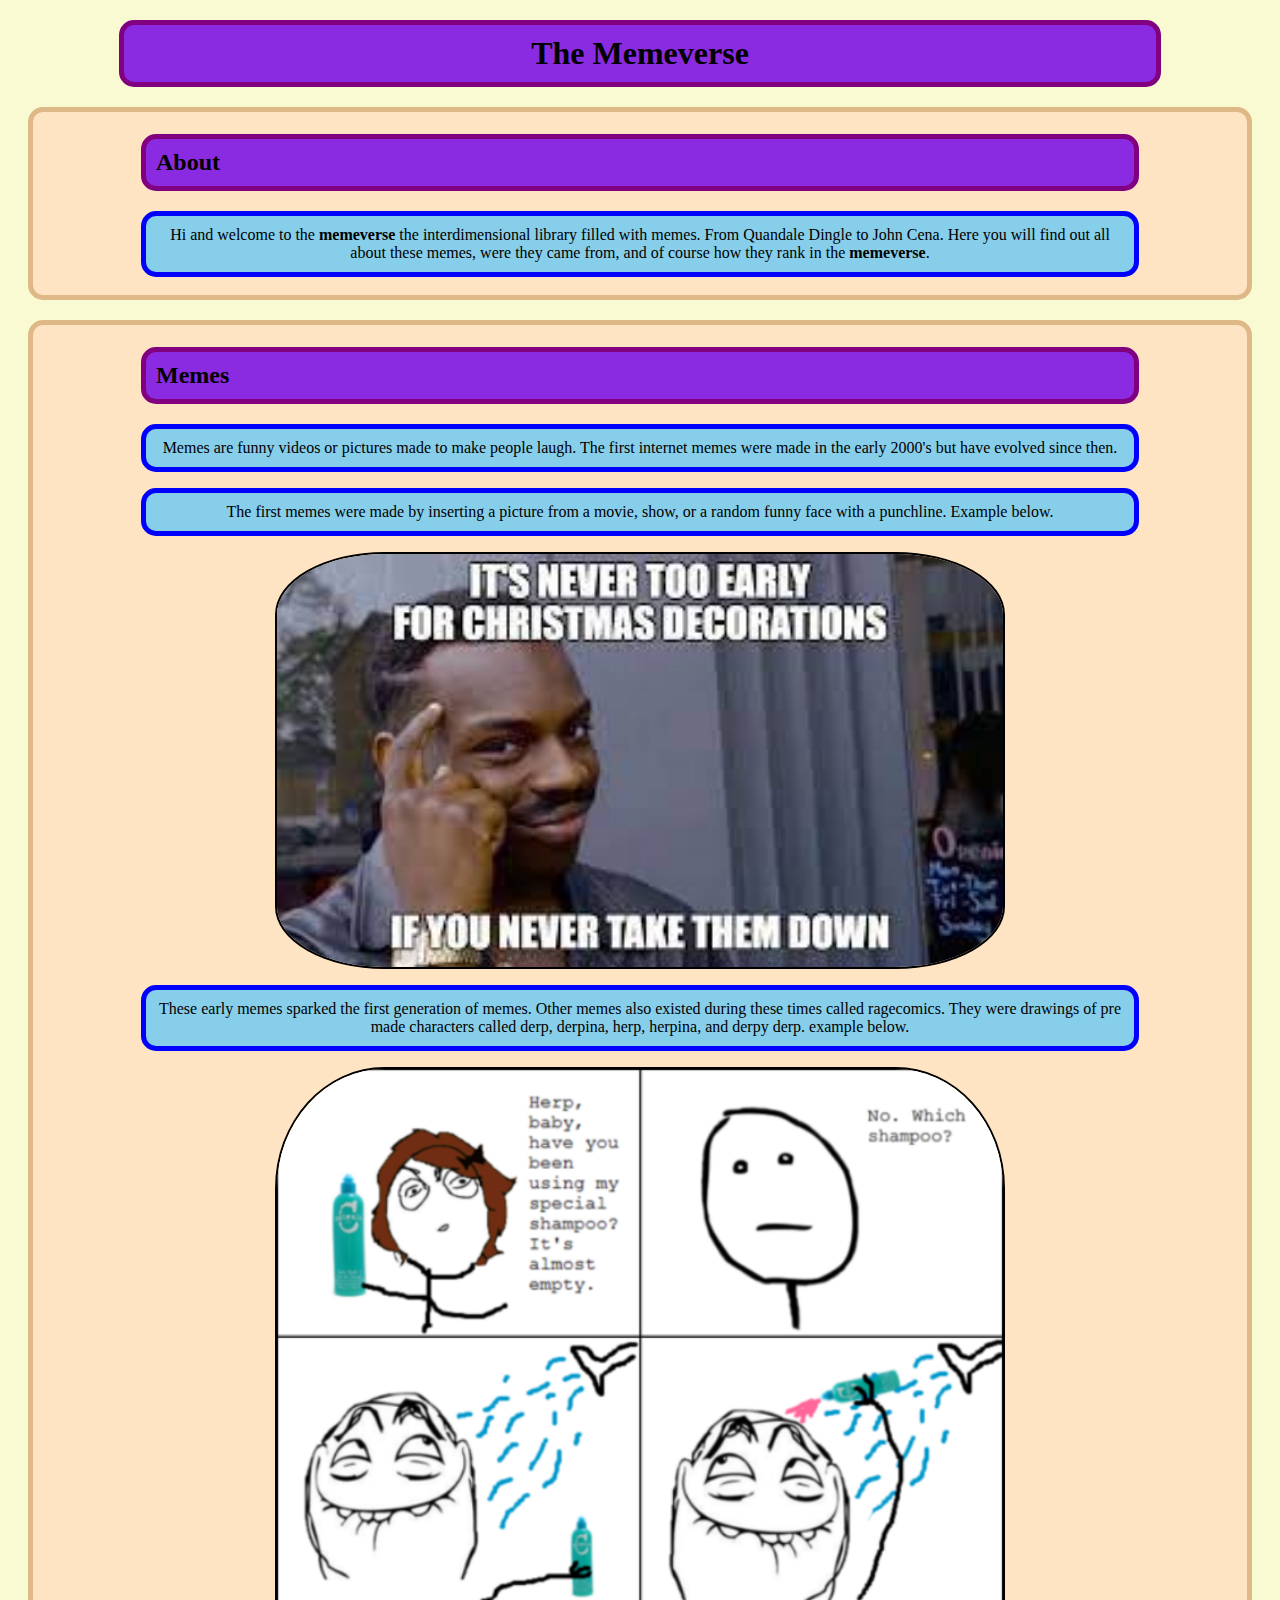
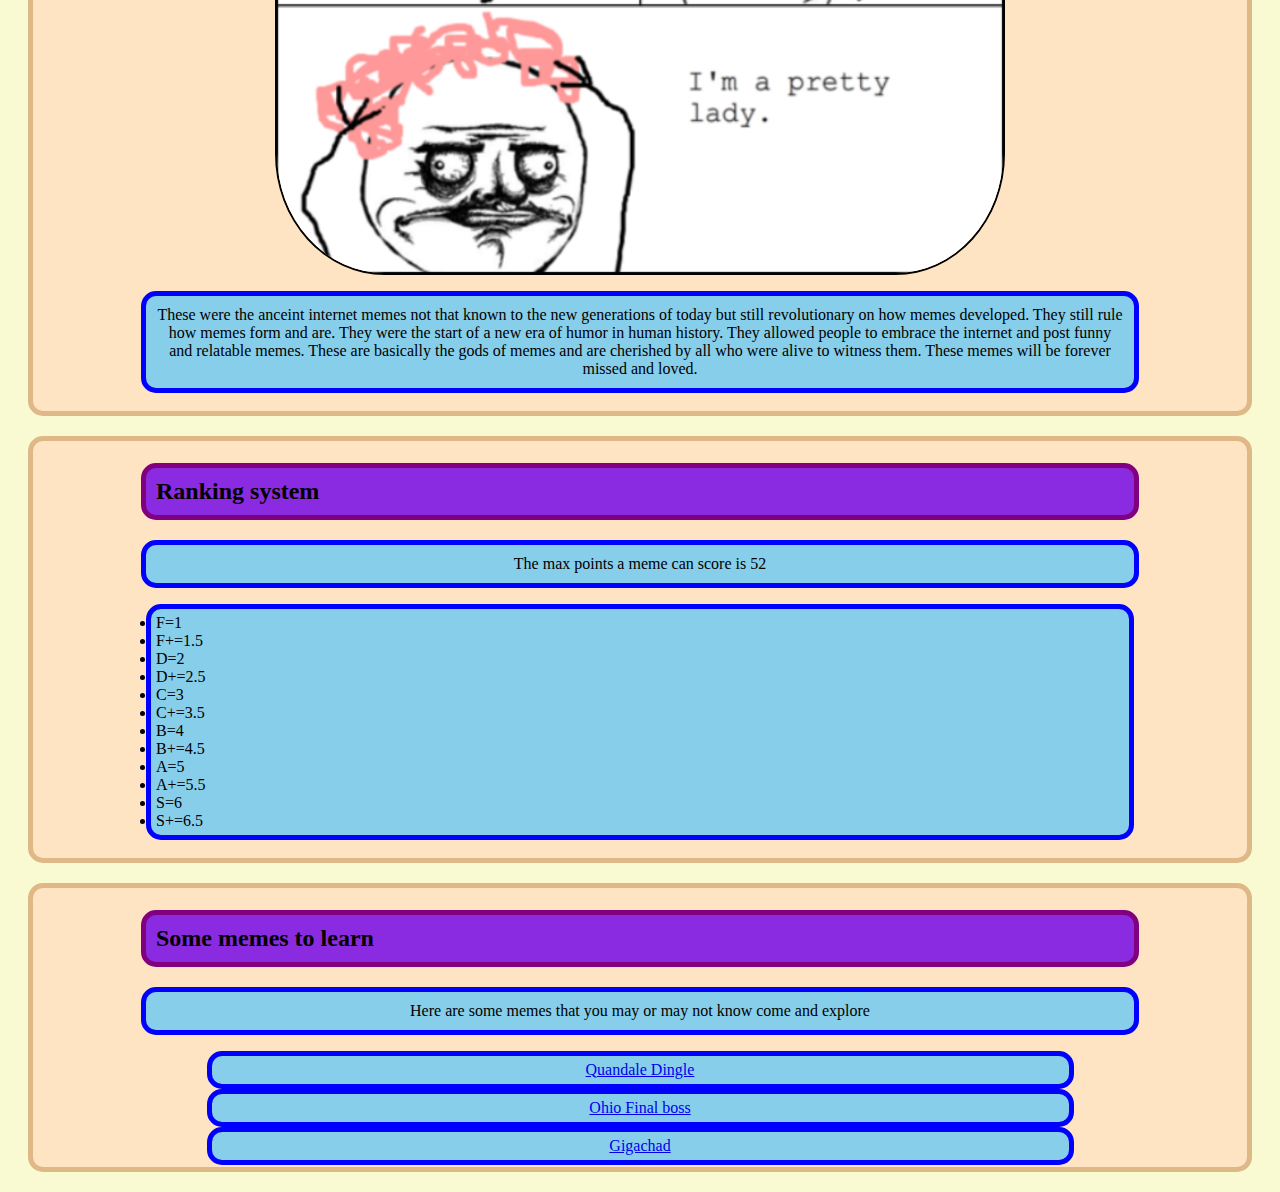
<file: index.html>
<!DOCTYPE html>
<html lang="en">
<head>
  <meta charset="UTF-8">
  <meta http-equiv="X-UA-Compatible" content="IE=edge">
  <meta name="viewport" content="width=device-width, initial-scale=1.0">
  <link rel="stylesheet" href="index.css">
  <title>The Memeverse</title>
</head>
<body>
  <section>
    <h1>The Memeverse</h1>
  <div><h2>About</h2>
  <p>Hi and welcome to the <b>memeverse</b> the interdimensional library filled with memes.
  From Quandale Dingle to John Cena. Here you will find out all about these memes, were they
   came from, and of course how they rank in the <b>memeverse</b>.</p>
</div>
   <div><h2>Memes</h2>
   <p>Memes are funny videos or pictures made to make people laugh. The first internet memes were made in the early 2000's but have evolved since then.</p>
   <p>The first memes were made by inserting a picture from a movie, show, or a random funny face with a punchline. Example below.</p>
   <img src="memeexample.jpg">
   <p>These early memes sparked the first generation of memes. Other memes also existed during these times called ragecomics.
     They were drawings of pre made characters called derp, derpina, herp, herpina, and derpy derp. example below.</p>
     <img src="saopy.jpg">
     <p>These were the anceint internet memes not that known to the new generations of today but still revolutionary on how memes developed.
      They still rule how memes form and are. They were the start of a new era of humor in human history. They allowed people to embrace the internet
      and post funny and relatable memes. These are basically the gods of memes and are cherished by all who were alive to witness them. These memes
      will be forever missed and loved.
     </p>
</div>
<div>
  <h2>Ranking system</h2>
  <p>The max points a meme can score is 52</p>
  <ul>
    <li>F=1</li>
    <li>F+=1.5</li>
    <li>D=2</li>
    <li>D+=2.5</li>
    <li>C=3</li>
    <li>C+=3.5</li>
    <li>B=4</li>
    <li>B+=4.5</li>
    <li>A=5</li>
    <li>A+=5.5</li>
    <li>S=6</li>
    <li>S+=6.5</li>
  </ul>
</div>
<div>
  <h2>Some memes to learn</h2>
  <p>Here are some memes that you may or may not know come and explore</p>
  <a href="quandle-dingle.html">Quandale Dingle</a>
  <a href="Ohio-Final-Boss.html">Ohio Final boss</a>
  <a href="Gigachad.html">Gigachad</a>

</div>
  </section>
  
  
</body>
</html>
</file>
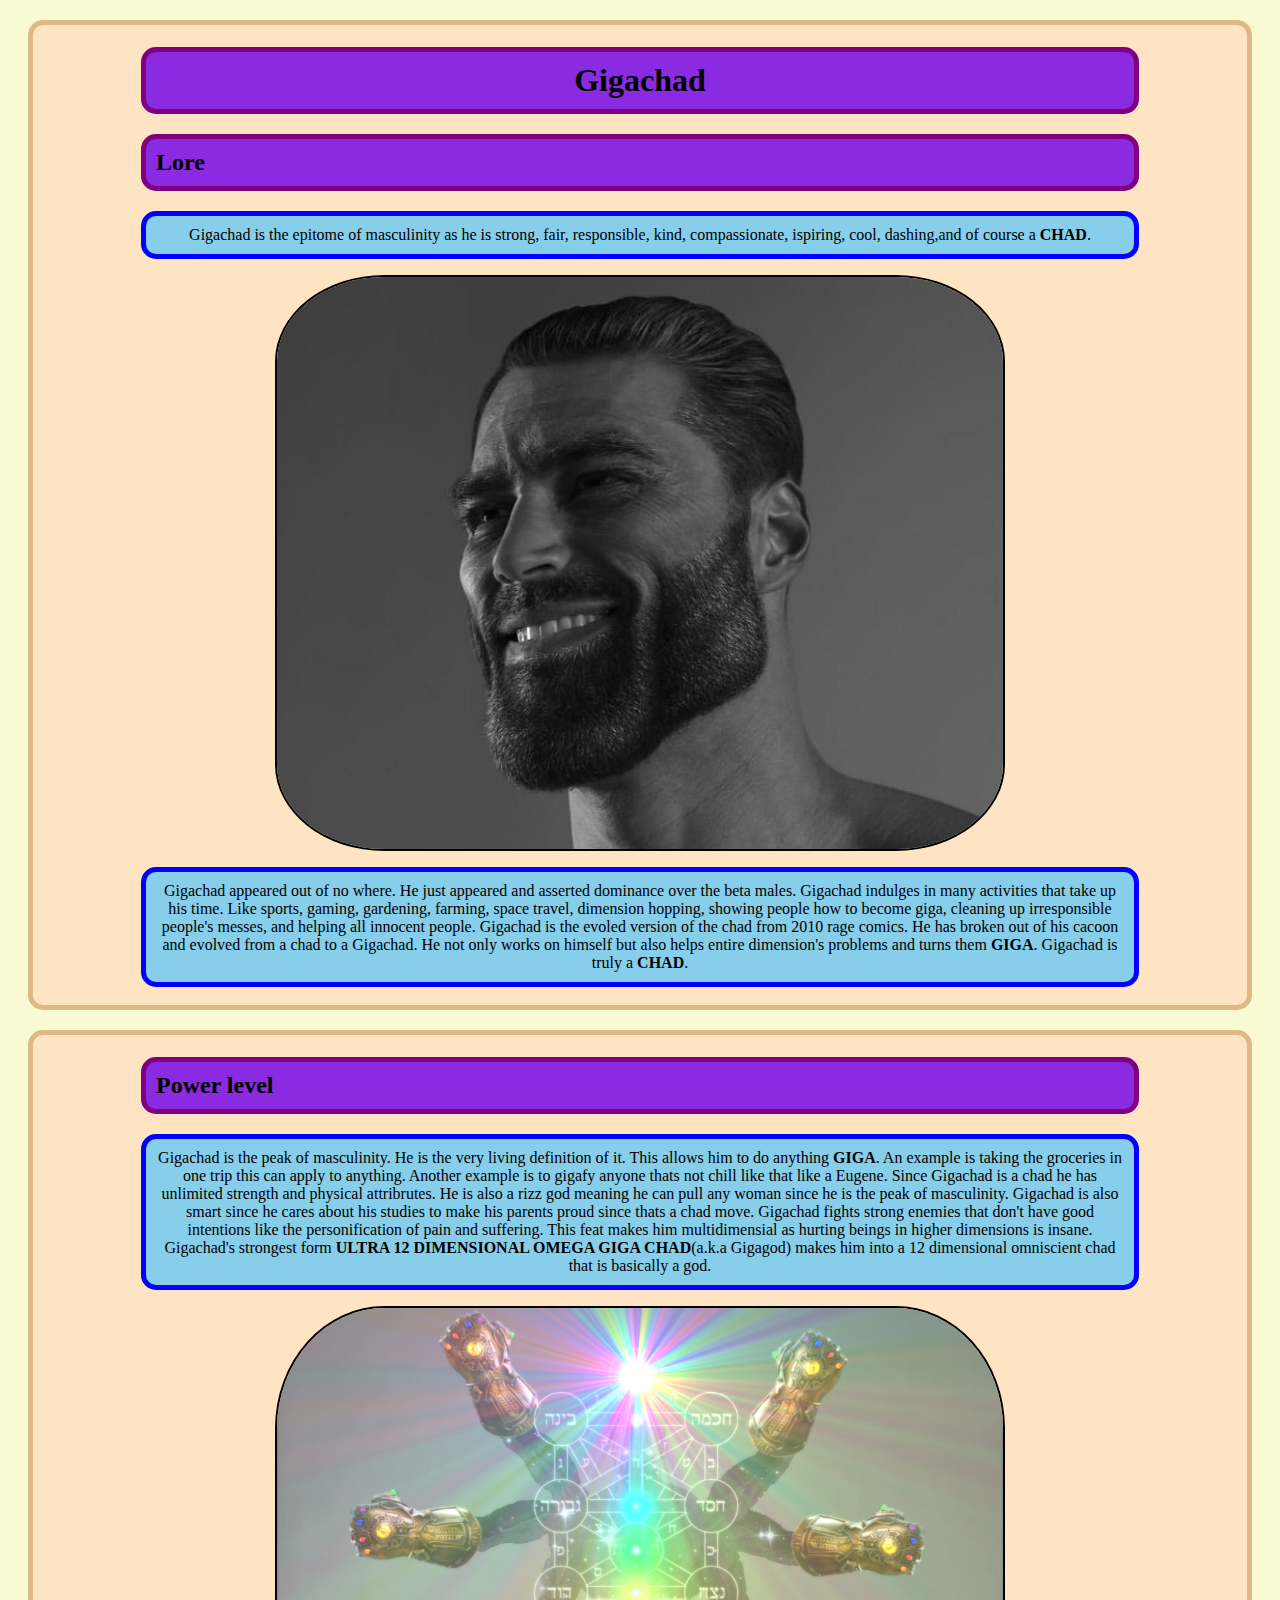
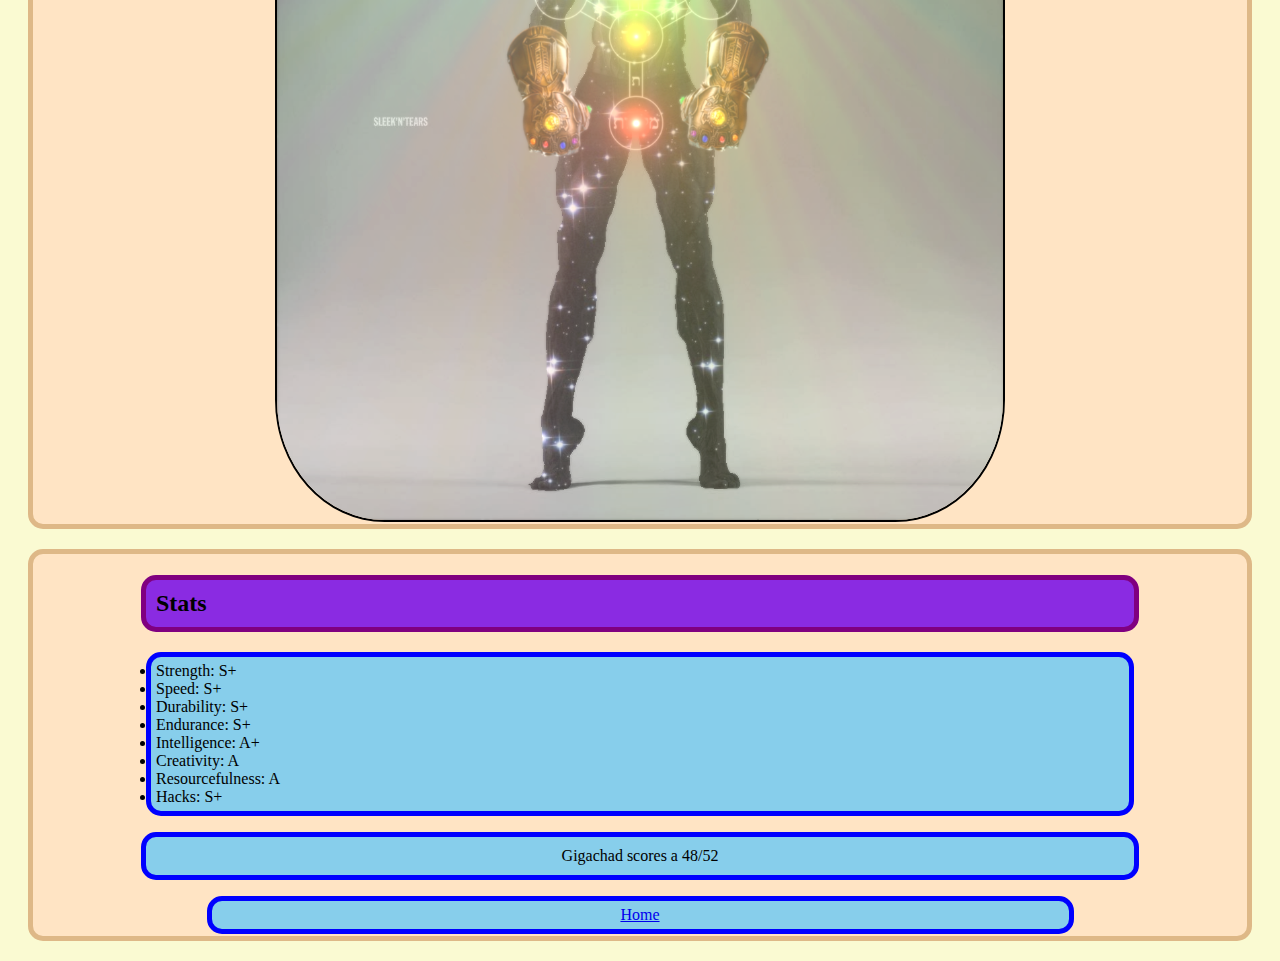
<file: Gigachad.html>
<!DOCTYPE html>
<html lang="en">
<head>
  <meta charset="UTF-8">
  <meta http-equiv="X-UA-Compatible" content="IE=edge">
  <meta name="viewport" content="width=device-width, initial-scale=1.0">
  <link rel="stylesheet" href="index.css">
  <title>Gigachad</title>
</head>
<body>
  <section>
    <div>
      <h1>Gigachad</h1>
      <h2>Lore</h2>
      <p>Gigachad is the epitome of masculinity as he is strong, fair, responsible, kind, compassionate, ispiring, cool, dashing,and of course a <b>CHAD</b>.</p>
      <img src="gigachad.jpg">
      <p>Gigachad appeared out of no where. He just appeared and asserted dominance over the beta males.
        Gigachad indulges in many activities that take up his time. Like sports, gaming, gardening, farming,
         space travel, dimension hopping, showing people how to become giga, cleaning up irresponsible people's
         messes, and helping all innocent people. Gigachad is the evoled version of the chad from 2010 rage comics.
         He has broken out of his cacoon and evolved from a chad to a Gigachad. He not only works on himself but
         also helps entire dimension's problems and turns them <b>GIGA</b>. Gigachad is truly a <b>CHAD</b>.
      </p>
    </div>
    <div>
      <h2>Power level</h2>
      <p>Gigachad is the peak of masculinity. He is the very living definition of it. This allows him to do anything
        <b>GIGA</b>. An example is taking the groceries in one trip this can apply to anything. Another example is to gigafy
        anyone thats not chill like that like a Eugene. Since Gigachad is a chad he has unlimited strength and physical
        attribrutes. He is also a rizz god meaning he can pull any woman since he is the peak of masculinity. Gigachad is also smart
        since he cares about his studies to make his parents proud since thats a chad move. Gigachad fights strong enemies that
        don't have good intentions like the personification of pain and suffering. This feat makes him multidimensial as hurting
        beings in higher dimensions is insane. Gigachad's strongest form <b>ULTRA 12 DIMENSIONAL OMEGA GIGA CHAD</b>(a.k.a Gigagod) 
        makes him into a 12 dimensional omniscient chad that is basically a god.

        
      </p>
      <img src="Gigagod.png">
    </div>
    <div>
      <h2>Stats</h2>
      <ul>
        <li>Strength: S+</li>
        <li>Speed: S+</li>
        <li>Durability: S+</li>
        <li>Endurance: S+</li>
        <li>Intelligence: A+</li>
        <li>Creativity: A</li>
        <li>Resourcefulness: A</li>
        <li>Hacks: S+</li>
      </ul>
      <p>Gigachad scores a 48/52</p>
      <a href="index.html">Home</a>
    </div>
  </section>

  
</body>
</html>
</file>
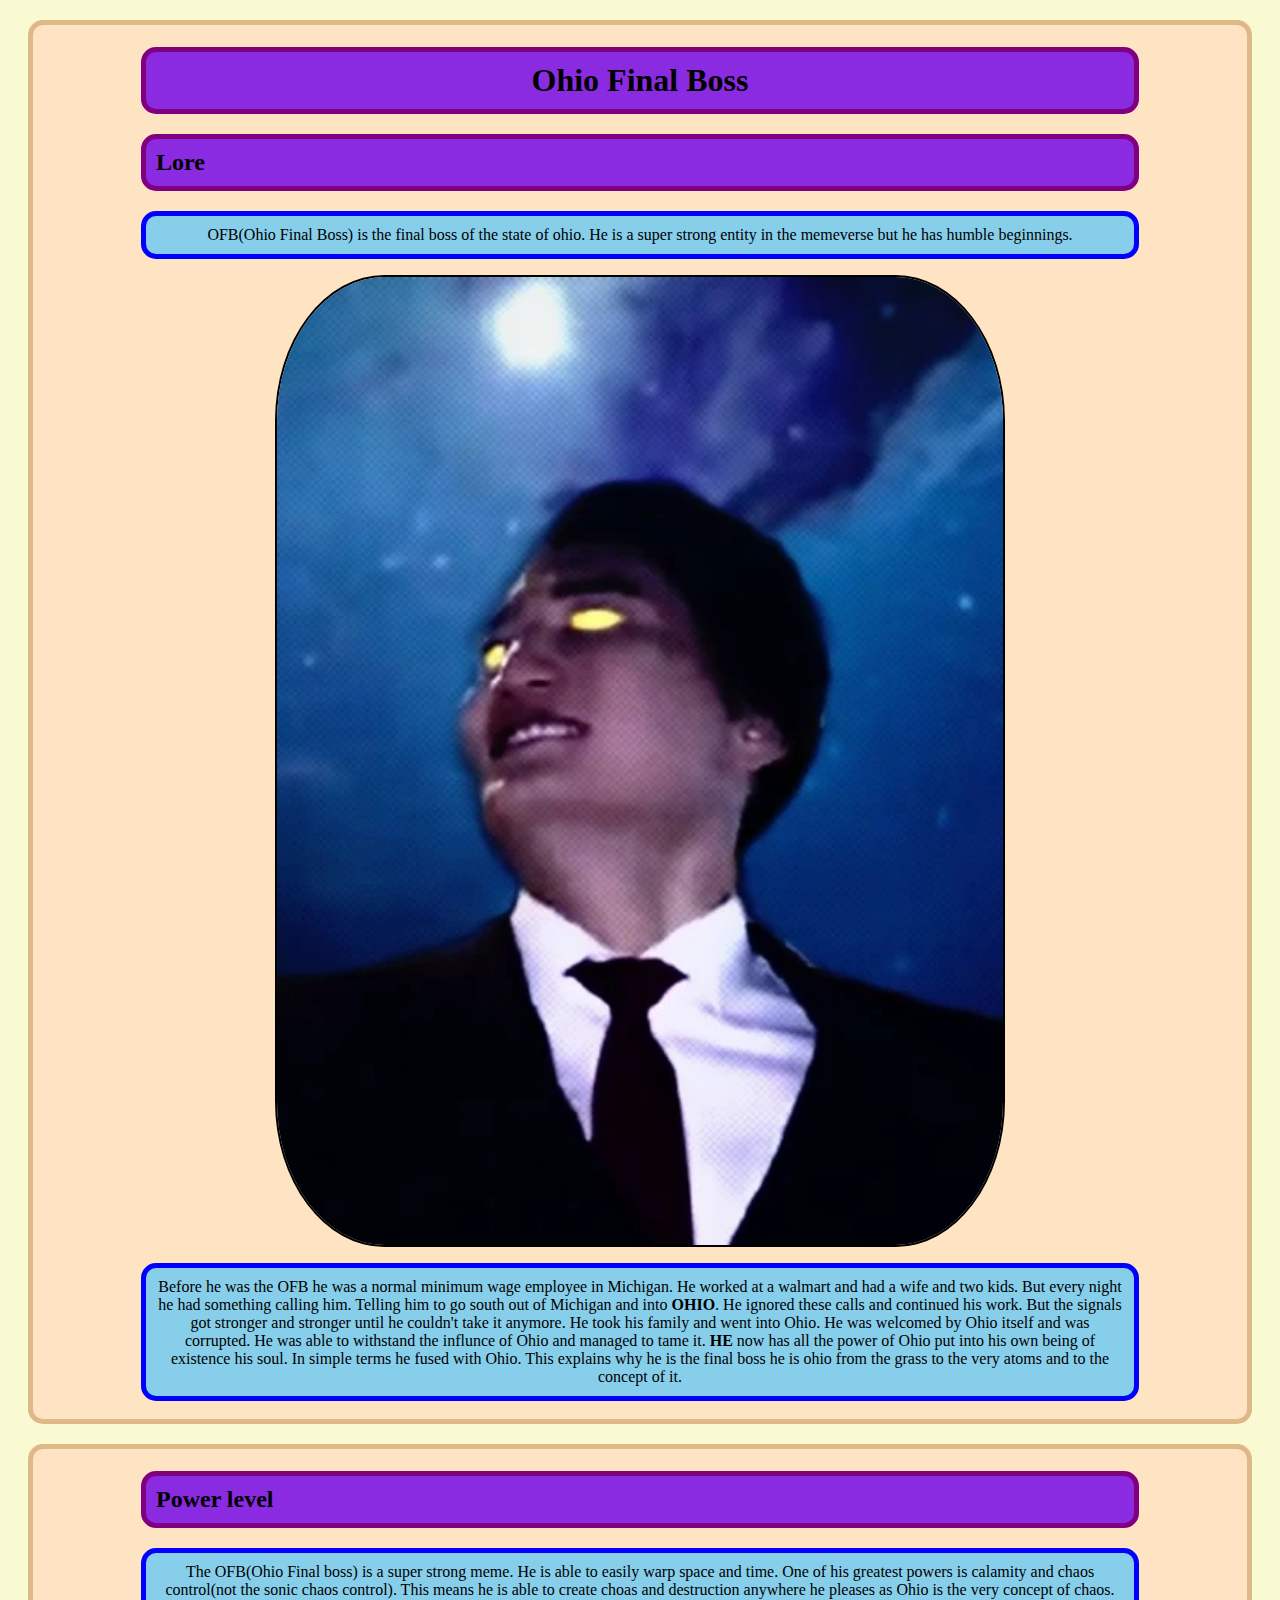
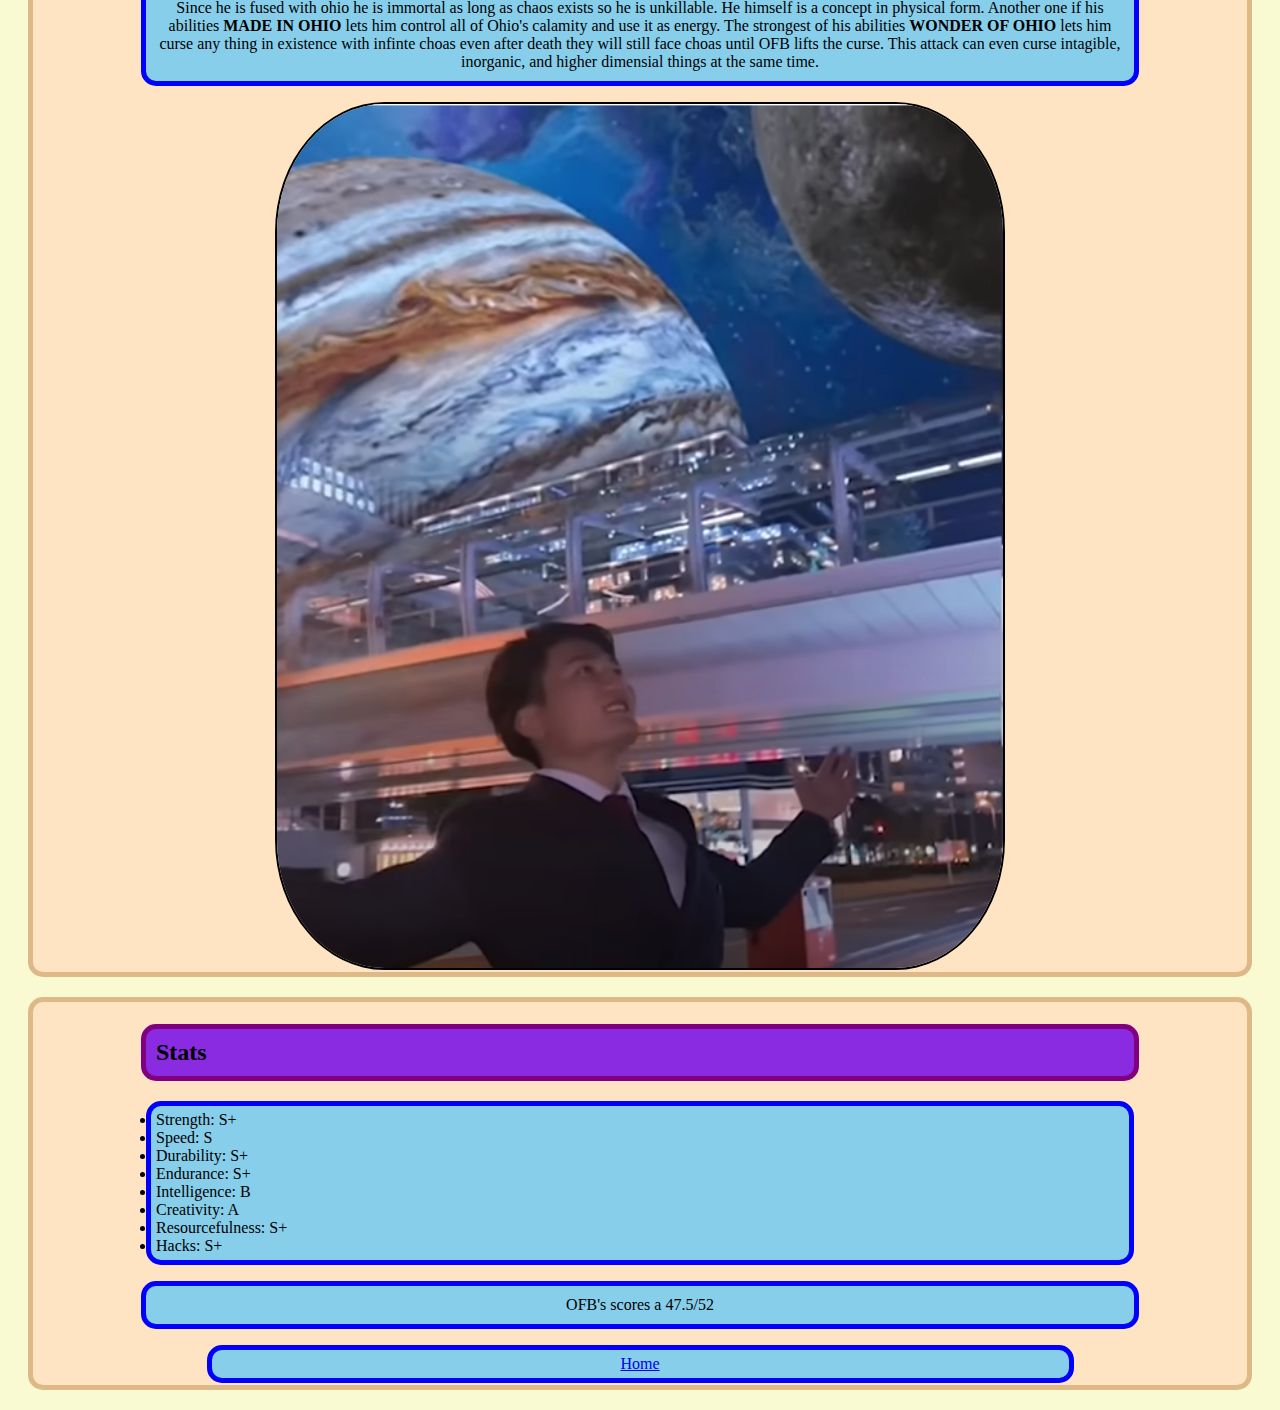
<file: Ohio-Final-Boss.html>
<!DOCTYPE html>
<html lang="en">
<head>
  <meta charset="UTF-8">
  <meta http-equiv="X-UA-Compatible" content="IE=edge">
  <meta name="viewport" content="width=device-width, initial-scale=1.0">
  <link rel="stylesheet" href="index.css">
  <title>Ohio Final Boss</title>
</head>
<body>
  <section>
    <div>
     <h1>Ohio Final Boss</h1>
      <h2>Lore</h2>
      <p>OFB(Ohio Final Boss) is the final boss of the state of ohio. He is a super strong entity in the memeverse
        but he has humble beginnings.</p>
        <img src="Ohio_Final_boss.jpg">
        <p>Before he was the OFB he was a normal minimum wage employee in Michigan.
        He worked at a walmart and had a wife and two kids. But every night he had something calling him.
        Telling him to go south out of Michigan and into <b>OHIO</b>. He ignored these calls and continued his work.
        But the signals got stronger and stronger until he couldn't take it anymore. He took his family and went into Ohio.
        He was welcomed by Ohio itself and was corrupted. He was able to withstand the influnce of Ohio and managed to tame it.
        <b>HE</b> now has all the power of Ohio put into his own being of existence his soul. In simple terms he fused with Ohio.
        This explains why he is the final boss he is ohio from the grass to the very atoms and to the concept of it.
        
</p> 
    </div>
    <div>
      <h2>Power level</h2>
      <p>The OFB(Ohio Final boss) is a super strong meme. He is able to easily warp space and time.
        One of his greatest powers is calamity and chaos control(not the sonic chaos control).
        This means he is able to create choas and destruction anywhere he pleases as Ohio is the very
        concept of chaos. Since he is fused with ohio he is immortal as long as chaos exists so he is 
        unkillable. He himself is a concept in physical form. Another one if his abilities <b>MADE IN OHIO</b>
        lets him control all of Ohio's calamity and use it as energy. The strongest of his abilities <b>WONDER OF OHIO</b>
        lets him curse any thing in existence with infinte choas even after death they will still face choas until OFB
        lifts the curse. This attack can even curse intagible, inorganic, and higher dimensial things at the same time.     
      </p>
      <img src="wonder-of-ohio.png">
    </div>

    <div>
      <h2>Stats</h2>
      <ul>
        <li>Strength: S+</li>
        <li>Speed: S</li>
        <li>Durability: S+</li>
        <li>Endurance: S+</li>
        <li>Intelligence: B</li>
        <li>Creativity: A</li>
        <li>Resourcefulness: S+</li>
        <li>Hacks: S+</li>
      </ul>
      <p>OFB's scores a 47.5/52 </p>
      <a href="index.html">Home</a>
    </div>
  </section>
  
</body>
</html>
</file>
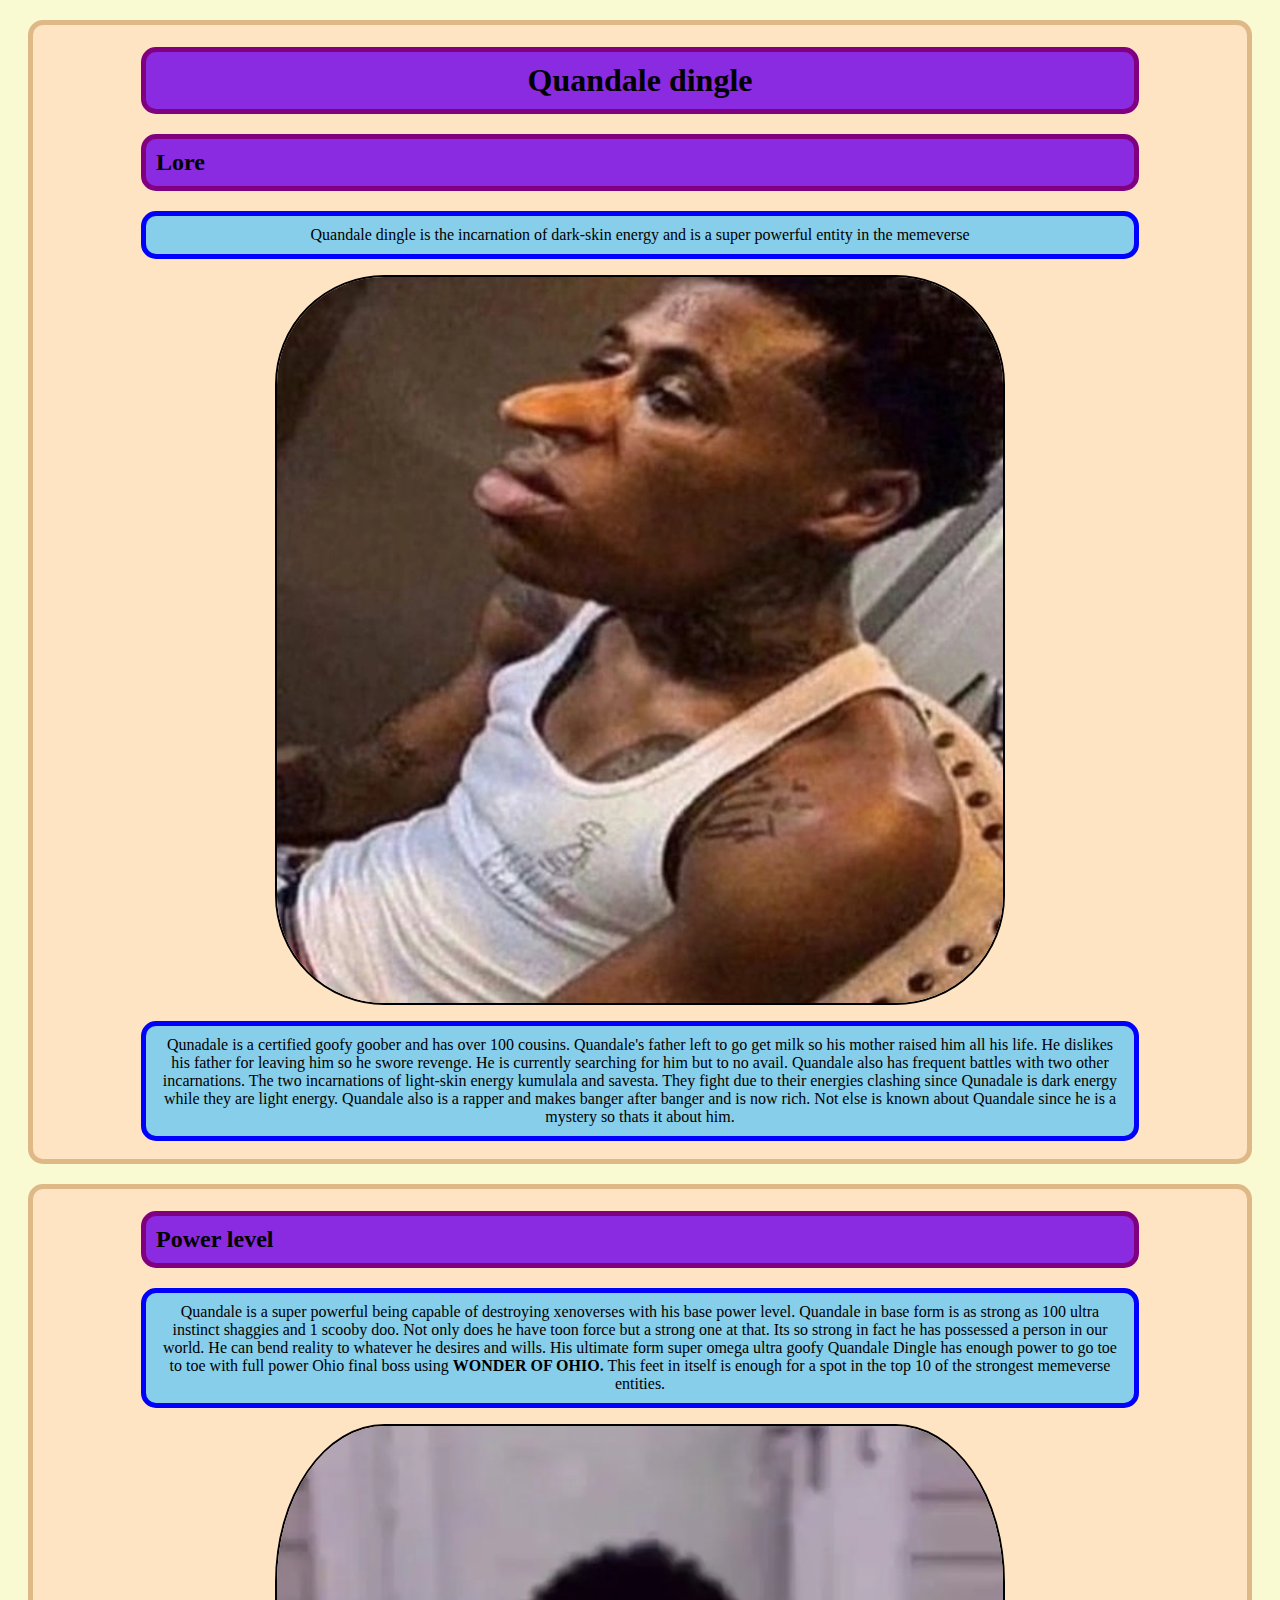
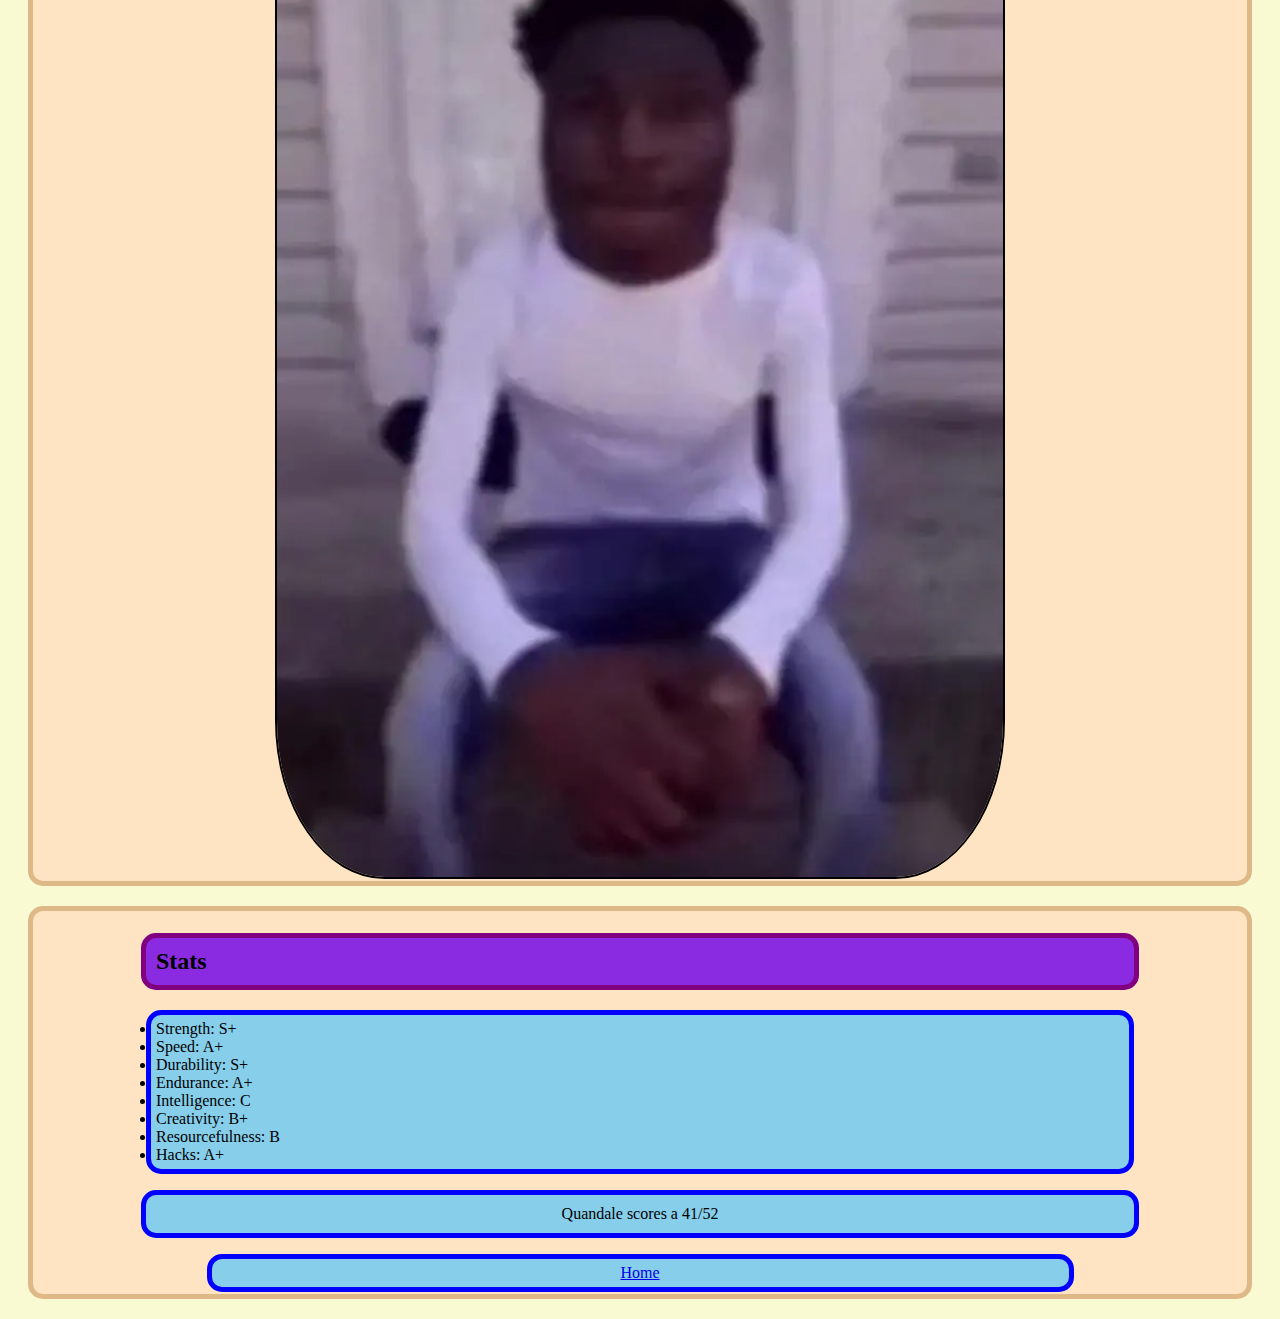
<file: quandle-dingle.html>
<!DOCTYPE html>
<html lang="en">
<head>
  <meta charset="UTF-8">
  <meta http-equiv="X-UA-Compatible" content="IE=edge">
  <meta name="viewport" content="width=device-width, initial-scale=1.0">
  <link rel="stylesheet" href="index.css">
  <title>Quandale dingle</title>
</head>
<body>
  <section>
    <div>
      <h1>Quandale dingle</h1>
      <h2>Lore</h2>
      <p>Quandale dingle is the incarnation of dark-skin energy and is a 
        super powerful entity in the memeverse</p>
        <img src="Quandale.jpg">
        <p> Qunadale is a certified goofy goober and has over 100 cousins. Quandale's father left
          to go get milk so his mother raised him all his life. He dislikes his father for leaving
          him so he swore revenge. He is currently searching for him but to no avail. Quandale also has
          frequent battles with two other incarnations. The two incarnations of light-skin energy 
          kumulala and savesta. They fight due to their energies clashing since Qunadale is dark energy 
          while they are light energy. Quandale also is a rapper and makes banger after banger and is now
          rich. Not else is known about Quandale since he is a mystery so thats it about him.

        </p>
    </div>
    <div>
      <h2>Power level</h2>
      <p>Quandale is a super powerful being capable of destroying xenoverses with his base power level.
        Quandale in base form is as strong as 100 ultra instinct shaggies and 1 scooby doo. Not only does
        he have toon force but a strong one at that. Its so strong in fact he has possessed a person in our 
        world. He can bend reality to whatever he desires and wills. His ultimate form super omega ultra goofy
        Quandale Dingle has enough power to go toe to toe with full power Ohio final boss using <b>WONDER OF OHIO.</b>
        This feet in itself is enough for a spot in the top 10 of the strongest memeverse entities.
      </p>
      <img src="quandaries.jpg">
    </div>
    <div>
      <h2>Stats</h2>
      <ul>
        <li>Strength: S+</li>
        <li>Speed: A+</li>
        <li>Durability: S+</li>
        <li>Endurance: A+</li>
        <li>Intelligence: C</li>
        <li>Creativity: B+</li>
        <li>Resourcefulness: B</li>
        <li>Hacks: A+</li>
        </ul>
        <p>Quandale scores a 41/52 </p>
        <a href="index.html">Home</a>
      </div>
  </section>
  
</body>
</html>
</file>
<file: index.css>
h1{
  background-color:blueviolet;
  display: block;
  margin: 20px;
  border: 5px solid purple;
  border-radius: 15px;
  padding: 10px;
  text-align: center;
  width: 80%;
  margin-left: auto;
  margin-right: auto;
}

h2{
  background-color: blueviolet;
  border: 5px solid purple;
  border-radius: 15px;
  padding: 10px;
  width: 80%;
  margin-left: auto;
  margin-right: auto;
}

p{
  background-color:skyblue;
  border: 5px solid blue;
  border-radius: 15px;
  display: block;
  padding: 10px;
  width: 80%;
  text-align: center;
  margin-left: auto;
  margin-right: auto;
}

body{
  background-color:lightgoldenrodyellow;
}

div{
  background-color:bisque;
  display: block;
  margin: 20px;
  padding: 2px;
  border: 5px solid burlywood;
  border-radius: 15px;

}

img{
  width: 60%;
  display: block;
  border: 2px solid black;
  border-radius: 15%;
  margin-left: auto;
  margin-right: auto;
}

a{
  background-color:skyblue;
  border: 5px solid blue;
  border-radius: 15px;
  padding: 5px;
  display: block;
  width: 70%;
  margin-left: auto;
  margin-right: auto;
  text-align: center;
}

a:hover{
  background-color: blue;
  border: 5px solid skyblue;
  color: white;
}

ul{
  background-color: skyblue;
  border: 5px solid blue;
  border-radius: 15px;
  padding: 5px;
  width: 80%;
  display: block;
  margin-left: auto;
  margin-right: auto;
}
</file>
